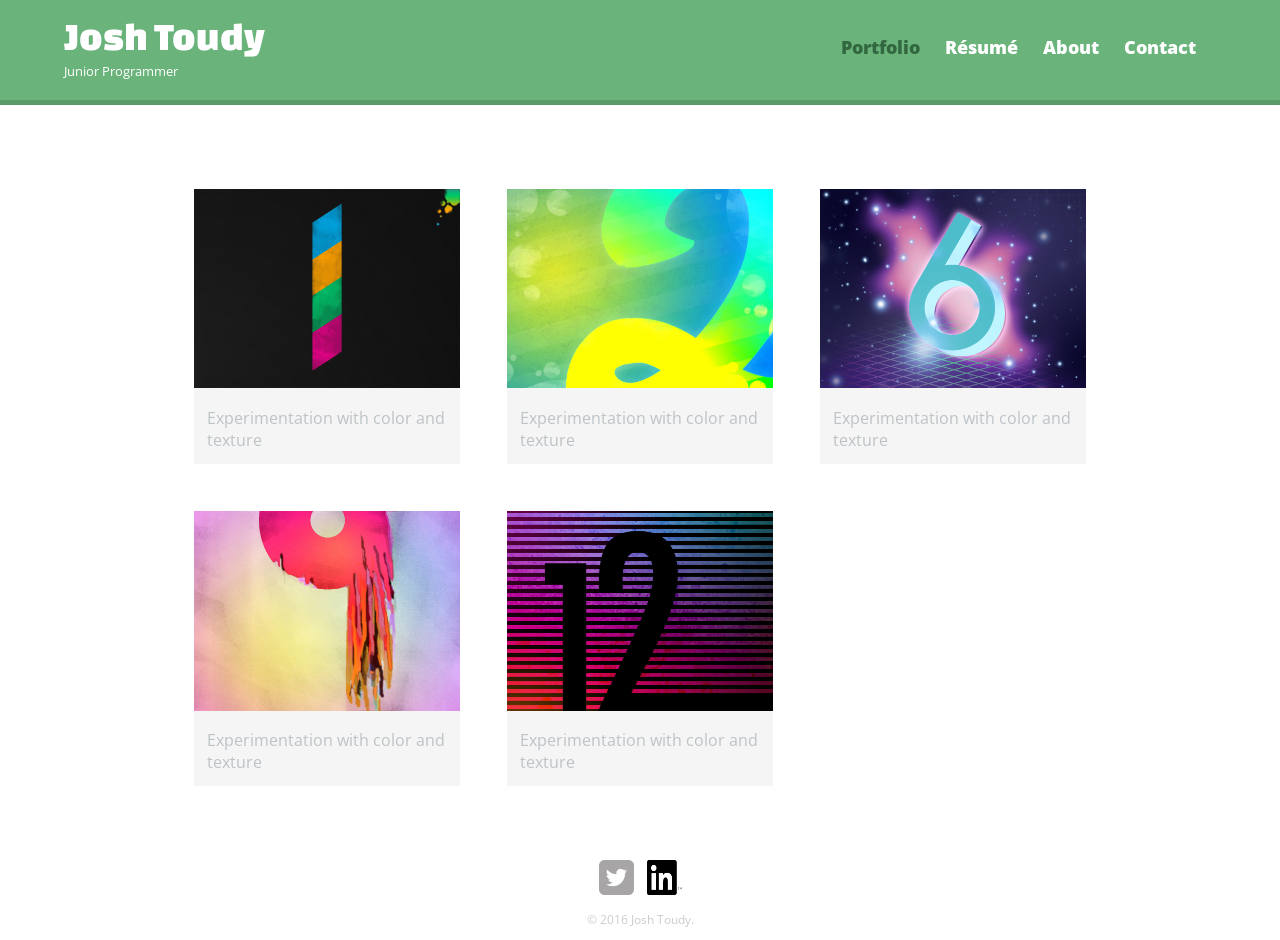
<file: index.html>
<!DOCTYPE html>
<html>
  <head>
    <meta charset="utf-8">
    <title> Josh Toudy | Junior Programmer</title>
    <link rel="stylesheet" href="css/normalize.css">
    <link href='https://fonts.googleapis.com/css?family=Changa+One:400,400italic|Open+Sans:700italic,400,700,800' rel='stylesheet' type='text/css'>
    <link rel="stylesheet" href="css/main.css">
    <link rel="stylesheet" href="css/responsive.css">
    <meta name="viewport" content="width=device-width, initial-scale=1.0">
  </head>
  <body>
    <header>
      <a href="index.html" id="logo">
        <h1>Josh Toudy</h1>
        <h2>Junior Programmer</h2>
      </a>
      <nav>
         <ul>
           <li><a href="index.html" class="selected">Portfolio</a></li>
           <li><a href="resume.html">Résumé</a></li>
           <li><a href="about.html">About</a></li>
           <li><a href="contact.html">Contact</a></li>
        </ul>
      </nav>
    </header>
    <div id="wrapper">
      <section>
        <ul id="gallery">
          <li>
            <a href="img/numbers-01.jpg">
              <img src="img/numbers-01.jpg" alt="">
              <p>Experimentation with color and texture</p>
            </a>
          </li>
          <li>
            <a href="img/numbers-02.jpg">
              <img src="img/numbers-02.jpg" alt="">
              <p>Experimentation with color and texture</p>
            </a>
          </li>
          <li>
            <a href="img/numbers-06.jpg">
              <img src="img/numbers-06.jpg" alt="">
              <p>Experimentation with color and texture</p>
            </a>
          </li>
          <li>
            <a href="img/numbers-09.jpg">
              <img src="img/numbers-09.jpg" alt="">
              <p>Experimentation with color and texture</p>
            </a>
          </li>
          <li>
            <a href="img/numbers-12.jpg">
              <img src="img/numbers-12.jpg" alt="">
              <p>Experimentation with color and texture</p>
            </a>
          </li>
        </ul>
      </section>
      <footer>
        <a href="https://www.twitter.com/joshtoudy"><img src="img/twitter-wrap.png" alt="Twitter Logo" class="social-icon"></a>
        <a href="https://www.linkedin.com/pub/josh-toudy/a7/340/41b"><img src="img/In-Black-66px-TM.png" alt="Linkedin Logo" class="social-icon"></a>
        <p>&copy; 2016 Josh Toudy.</p>
      </footer>
    </div>
      <script src="https://ajax.googleapis.com/ajax/libs/jquery/2.2.3/jquery.min.js"></script>
      <script src="scripts.js"></script>
  </body>
</html>
</file>
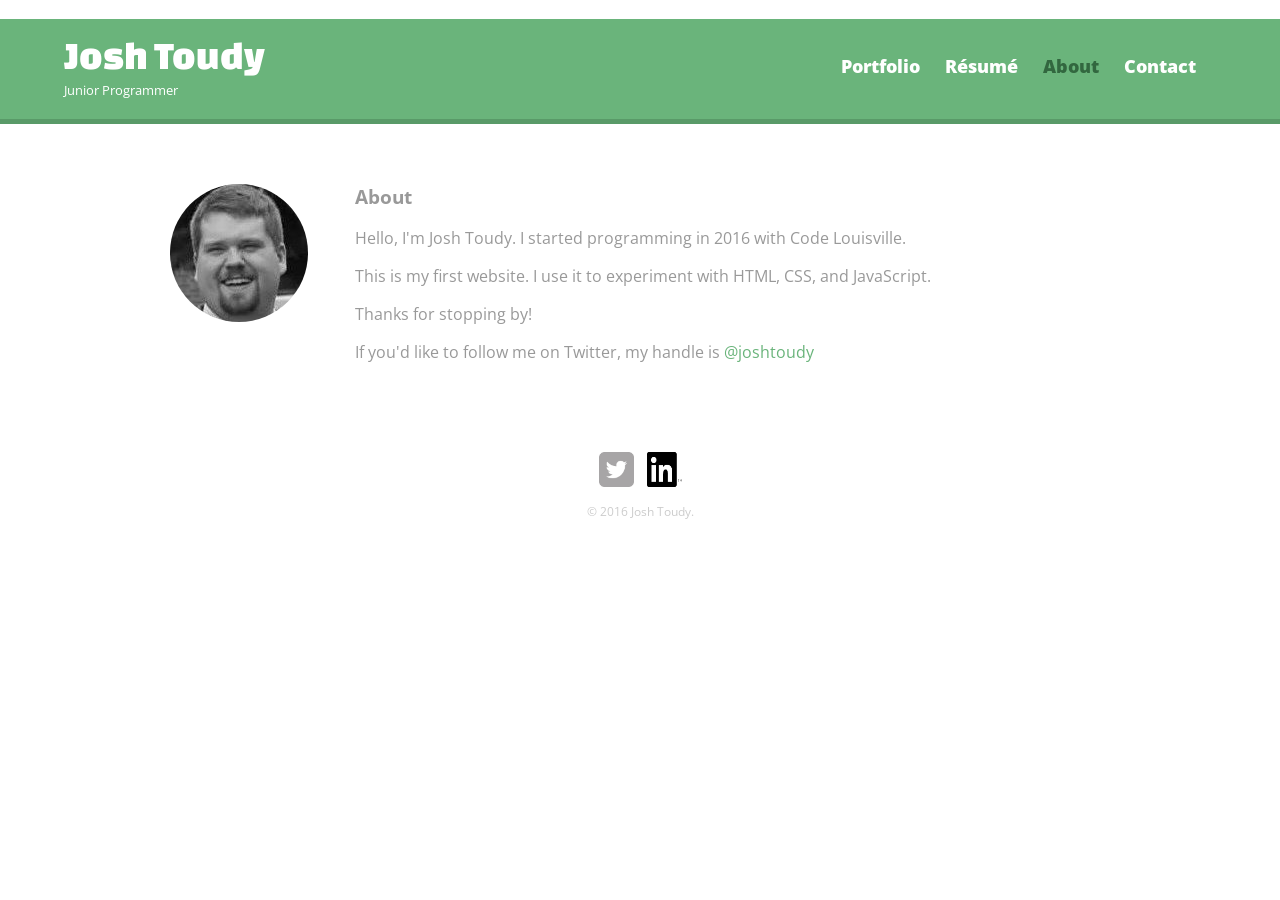
<file: about.html>
<!DOCTYPE html>
<html>
  <head>
    <meta charset="utf-8">
    <title> Josh Toudy | Junior Programmer</title>
    <link rel="stylesheet" href="css/normalize.css">
    <link href='https://fonts.googleapis.com/css?family=Changa+One:400,400italic|Open+Sans:700italic,400,700,800' rel='stylesheet' type='text/css'>
    <link rel="stylesheet" href="css/main.css">
    <link rel="stylesheet" href="css/responsive.css">
    <meta name="viewport" content="width=device-width, initial-scale=1.0">
  </head>
  <body>
    <header>
      <a href="index.html" id="logo">
        <h1>Josh Toudy</h1>
        <h2> Junior Programmer</h2>
      </a>
      <nav>
         <ul>
           <li><a href="index.html" >Portfolio</a></li>
           <li><a href="resume.html">Résumé</a></li>
           <li><a href="about.html" class="selected">About</a></li>
           <li><a href="contact.html">Contact</a></li>
        </ul>
      </nav>
    </header>
    <div id="wrapper">
      <section>
        <img src="img/profile pic.jpg" alt="profile pick" class="profile-photo">
        <h3>About</h3>
        <p> Hello, I'm Josh Toudy. I started programming in 2016 with Code Louisville.</p>
        <p> This is my first website. I use it to experiment with HTML, CSS, and JavaScript.</p>
        <p> Thanks for stopping by!</p>
        <p> If you'd like to follow me on Twitter, my handle is <a href="https://www.twitter.com/joshtoudy">@joshtoudy</a></p>
      </section>
      <footer>
        <a href="https://www.twitter.com/joshtoudy"><img src="img/twitter-wrap.png" alt="Twitter Logo" class="social-icon"></a>
        <a href="https://www.linkedin.com/pub/josh-toudy/a7/340/41b"><img src="img/In-Black-66px-TM.png" alt="Linkedin Logo" class="social-icon"></a>
        <p>&copy; 2016 Josh Toudy.</p>
      </footer>
    </div>
  </body>
</html>
</file>
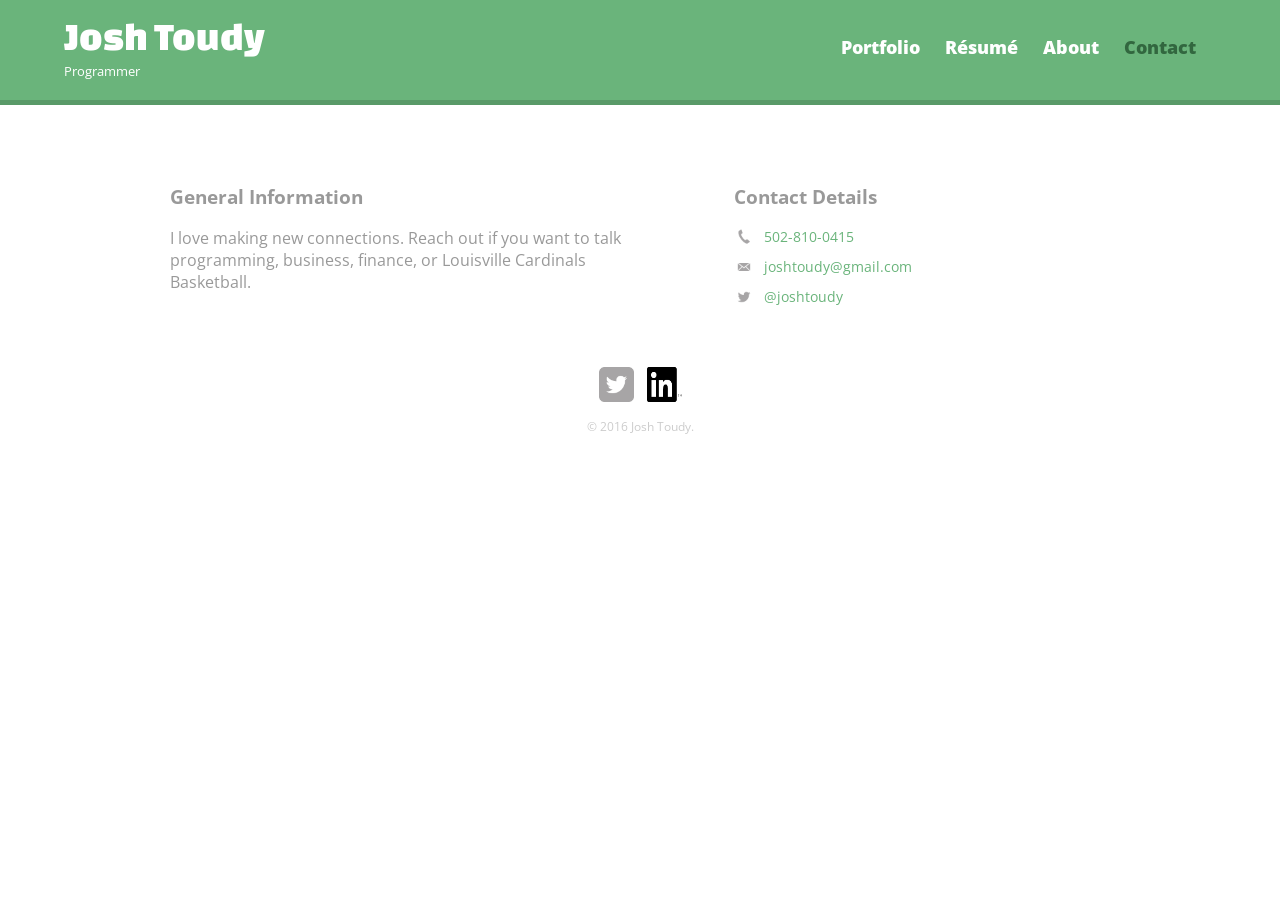
<file: contact.html>
<!DOCTYPE html>
<html>
  <head>
    <meta charset="utf-8">
    <title> Josh Toudy | Programmer</title>
    <link rel="stylesheet" href="css/normalize.css">
    <link href='https://fonts.googleapis.com/css?family=Changa+One:400,400italic|Open+Sans:700italic,400,700,800' rel='stylesheet' type='text/css'>
    <link rel="stylesheet" href="css/main.css">
    <link rel="stylesheet" href="css/responsive.css">
    <meta name="viewport" content="width=device-width, initial-scale=1.0">
  </head>
  <body>
    <header>
      <a href="index.html" id="logo">
        <h1>Josh Toudy</h1>
        <h2>Programmer</h2>
      </a>
      <nav>
         <ul>
           <li><a href="index.html" >Portfolio</a></li>
           <li><a href="resume.html">Résumé</a></li>
           <li><a href="about.html" >About</a></li>
           <li><a href="contact.html" class="selected">Contact</a></li>
        </ul>
      </nav>
    </header>
    <div id="wrapper">
      <section id="primary">
        <h3>General Information</h3>
        <p>I love making new connections. Reach out if you want to talk programming, business, finance, or Louisville Cardinals Basketball.</p>
      </section>
      <section  id="secondary">
      <h3>Contact Details</h3>
      <ul class="contact-info">
        <li class="phone"><a href="tel:812-697-4765"> 502-810-0415</a></li>
        <li class="mail"><a href="mailto:joshtoudy@gmail.com">joshtoudy@gmail.com</a></li>
      <li class="twitter"><a href="http://twitter.com/intent/tweet?/screen_name=joshtoudy"> @joshtoudy</a></li>
      </ul>
      </section>
      <footer>
        <a href="https://www.twitter.com/joshtoudy"><img src="img/twitter-wrap.png" alt="Twitter Logo" class="social-icon"></a>
        <a href="https://www.linkedin.com/pub/josh-toudy/a7/340/41b"><img src="img/In-Black-66px-TM.png" alt="Linkedin Logo" class="social-icon"></a>
        <p>&copy; 2016 Josh Toudy.</p>
      </footer>
    </div>
  </body>
</html>
</file>
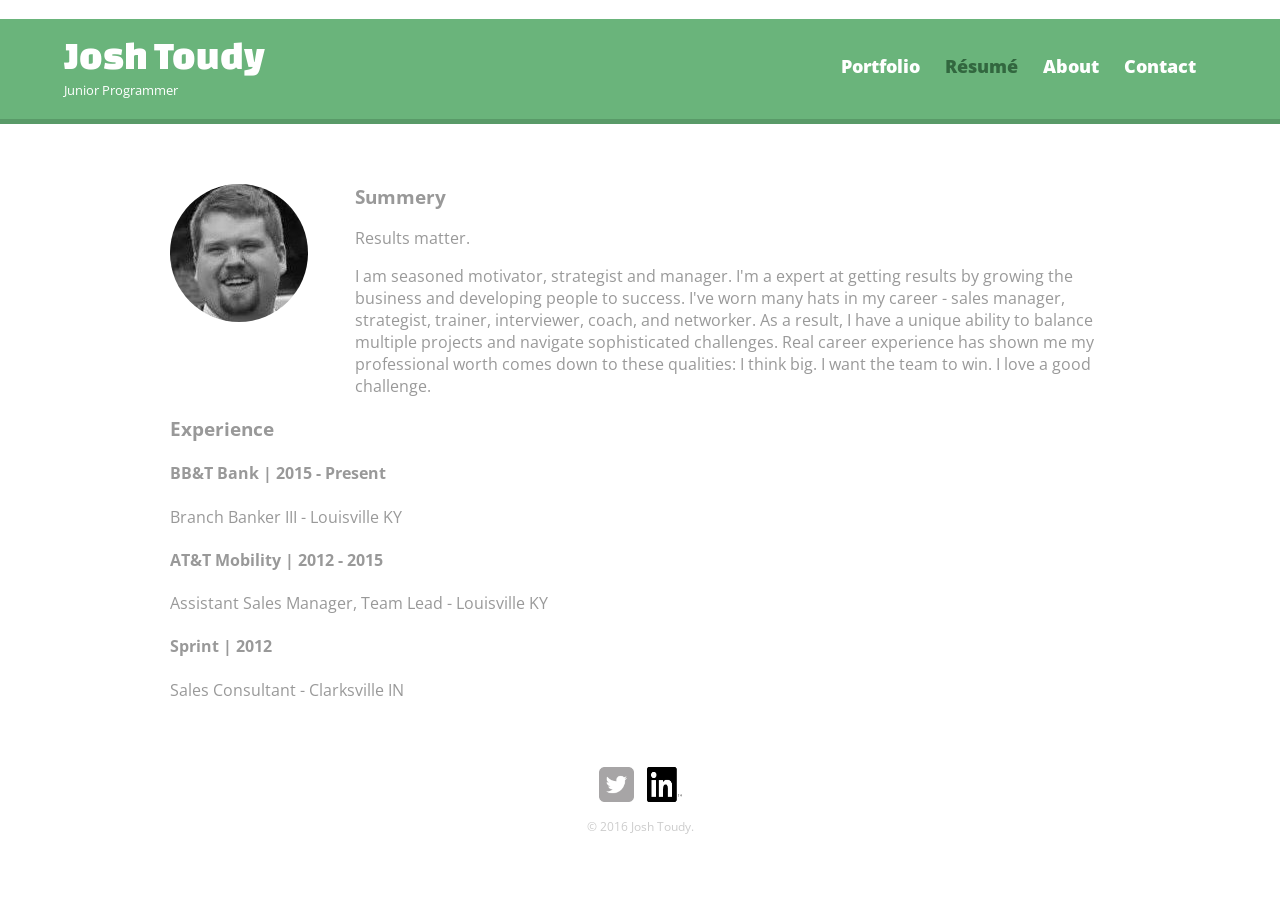
<file: resume.html>
<!DOCTYPE html>
<html>
  <head>
    <meta charset="utf-8">
    <title> Josh Toudy | Junior Programmer</title>
    <link rel="stylesheet" href="css/normalize.css">
    <link href='https://fonts.googleapis.com/css?family=Changa+One:400,400italic|Open+Sans:700italic,400,700,800' rel='stylesheet' type='text/css'>
    <link rel="stylesheet" href="css/main.css">
    <link rel="stylesheet" href="css/responsive.css">
    <meta name="viewport" content="width=device-width, initial-scale=1.0">
  </head>
  <body>
    <header>
      <a href="index.html" id="logo">
        <h1>Josh Toudy</h1>
        <h2> Junior Programmer</h2>
      </a>
      <nav>
         <ul>
           <li><a href="index.html" >Portfolio</a></li>
           <li><a href="resume.html" class="selected">Résumé</a></li>
           <li><a href="about.html">About</a></li>
           <li><a href="contact.html">Contact</a></li>
        </ul>
      </nav>
    </header>
    <div id="wrapper">
      <section>
        <img src="img/profile pic.jpg" alt="profile pick" class="profile-photo">
        <h3>Summery</h3>
          <p> Results matter.</p>
          <p> I am seasoned motivator, strategist and manager. I'm a expert at getting results by growing the business and developing people to success.  
I've worn many hats in my career -  sales manager, strategist, trainer, interviewer, coach, and networker. As a result, I have a unique ability to balance multiple projects and navigate sophisticated challenges. Real career experience has shown me my professional worth comes down to these qualities: I think big. I want the team to win. I love a good challenge.</p>
        <h3>Experience</h3>
        <h4>BB&T Bank | 2015 - Present</h4>
          <p>Branch Banker III - Louisville KY</p>
        <h4>AT&T Mobility | 2012 - 2015 </h4>
          <p>Assistant Sales Manager, Team Lead - Louisville KY</p>
        <h4>Sprint | 2012</h4>
          <p>Sales Consultant - Clarksville IN</p>
      </section>
      <footer>
        <a href="https://www.twitter.com/joshtoudy"><img src="img/twitter-wrap.png" alt="Twitter Logo" class="social-icon"></a>
        <a href="https://www.linkedin.com/pub/josh-toudy/a7/340/41b"><img src="img/In-Black-66px-TM.png" alt="Linkedin Logo" class="social-icon"></a>
        <p>&copy; 2016 Josh Toudy.</p>
      </footer>
    </div>
  </body>
</html>
</file>
<file: css/main.css>
/***********************
General
**********************/

body {
 font-family: 'open sans', sans-serif; 
}


#wrapper {
  max-width: 940px; 
  margin: 0 auto;
  padding: 0 5%;
}

a {
  text-decoration:none;
}


img{
  max-width: 100%;
}


h3 {
  margin:: 0 0 1em 0;
}

/***********************
Heading
**********************/

header {
  float: left;
  margin: 0 0 30px 0;
  padding: 5px 0 0 0;
  width: 100%;
}


#logo {
  text-align:center;
  margin:0;
}

h1 {
  font-family:'changa one', sans-serif;
  margin: 15px 0;
  font-size: 1.75em;
  font-weight:normal;
  line-height: 0.8em;
}

h2 {
  font-size: 0.75em;
  margin: -5px 0 0;
  font-weight: normal;
}



/***********************
Navigation
**********************/

nav {
  text-align:center;
  padding: 10px 0 ;
  margin: 20px 0 0;
}

nav ul {
  list-style: none;
  margin: 0 10px;
  padding: 0;
}

nav li {
  display: inline-block;
}

nav a {
  font-weight: 800;
  padding: 15px 10px;
}


/***********************
Footer
**********************/

footer {
  font-size: 0.75em;
  text-align: center;
  clear: both;
  padding-top: 50px;
  color: #ccc;
}


.social-icon {
  width: 35px;
  height: 35px;
  margin: 0 5px;
}


/***********************
Page: Resume
**********************/






/***********************
Page: About
**********************/


.profile-photo {
  display: block;
  max-width: 150px;
  margin: 0 auto 30px;
  border-radius: 100%;
}



/***********************
Page: Portfolio
**********************/

#gallery {
  margin:0;
  padding: 0;
  list-style: none;
}


#gallery li {
  float: left;
  width: 45%;
  margin: 2.5%;
  background-color: #f5f5f5;
  color: #bdc3c7;
}


#gallery li a p {
  margin: 0;
  padding: 5%;
  font-size: 0.75ems;
  color: #bdc3c7
}

/***********************
Page: Contact
**********************/

.contact-info {
  list-style: none;
  padding: 0;
  margin: 0;
  font-size: 0.9em;
}

.contact-info a {
  display:block;
  min-height: 20px;
  background-repeat:no-repeat;
  background-size: 20px 20px;
  padding: 0 0 0 30px;
  margin: 0 0 10px;
}
  

.contact-info li.phone a {
  background-image: url('../img/phone.png');
}

.contact-info li.mail a {
  background-image: url('../img/mail.png');
}

.contact-info li.twitter a {
  background-image: url('../img/twitter.png');
}


/***********************
Colors
**********************/
/*green header*/
header {
  background: #6ab47b;
  border-color:#599a68;
}

/*logo text*/
h1, h2 {
  color:#fff;
}

a {
  Color: #6ab47b;
}

nav {
  background:#599a68;
}
/*nav link*/
nav a, nav a:visited {
  color: #fff; 
}
/*selected nav link*/
nav a.selected, nav a:hover {
  color: #32673f;
}

/* site body */
body {
 background-color:#fff;
 color: #999;
}


/*******
Image Gallary Overlay
********/

#overlay {
    background: rgba(0,0,0,7);
    width: 100%;
    height: 100%;
    position: absolute;
    top: 0;
    left: 0;
    display: none;
}
</file>
<file: css/responsive.css>
@media screen and (min-width: 480px) {

  /***********************
  Two column layout
  **********************/

  #primary {
    width: 50%;
    float: left;
  }

  #secondary {
    width: 40%;
    float:right;
  } 
  
  /***********************
  Page: portfolio
  **********************/
  
  #gallery li {
    width: 28.3333%;
  }
  
  #gallery li:nth-child(4n) {
    clear: left;
  }
  
}


  /***********************
  Page: About
  **********************/

.profile-photo {
  float: left;
  margin: 0 5% 80px 0;
}



@media screen and (min-width: 660px) {
  

  
  nav { 
    background: none;
    float: right;
    font-size: 1.125em;
    margin-right: 5%;
    text-align: right;
    width: 45%;
  }

  /***********************
    Page: header
  **********************/
 
  #logo {
    float: left;
    margin-left: 5%;
    text-align: left;
    width: 45%;
  }

   h1 {
    font-size: 2.5em;
  }
  
  h2 {
    font-size: 0.825em;
    margin-bottom: 20px;
  } 
  
  header {
    border-bottom: 5px solid #599a68;
    margin-bottom: 60px;
  }
  
  
  
  
    
}
</file>
